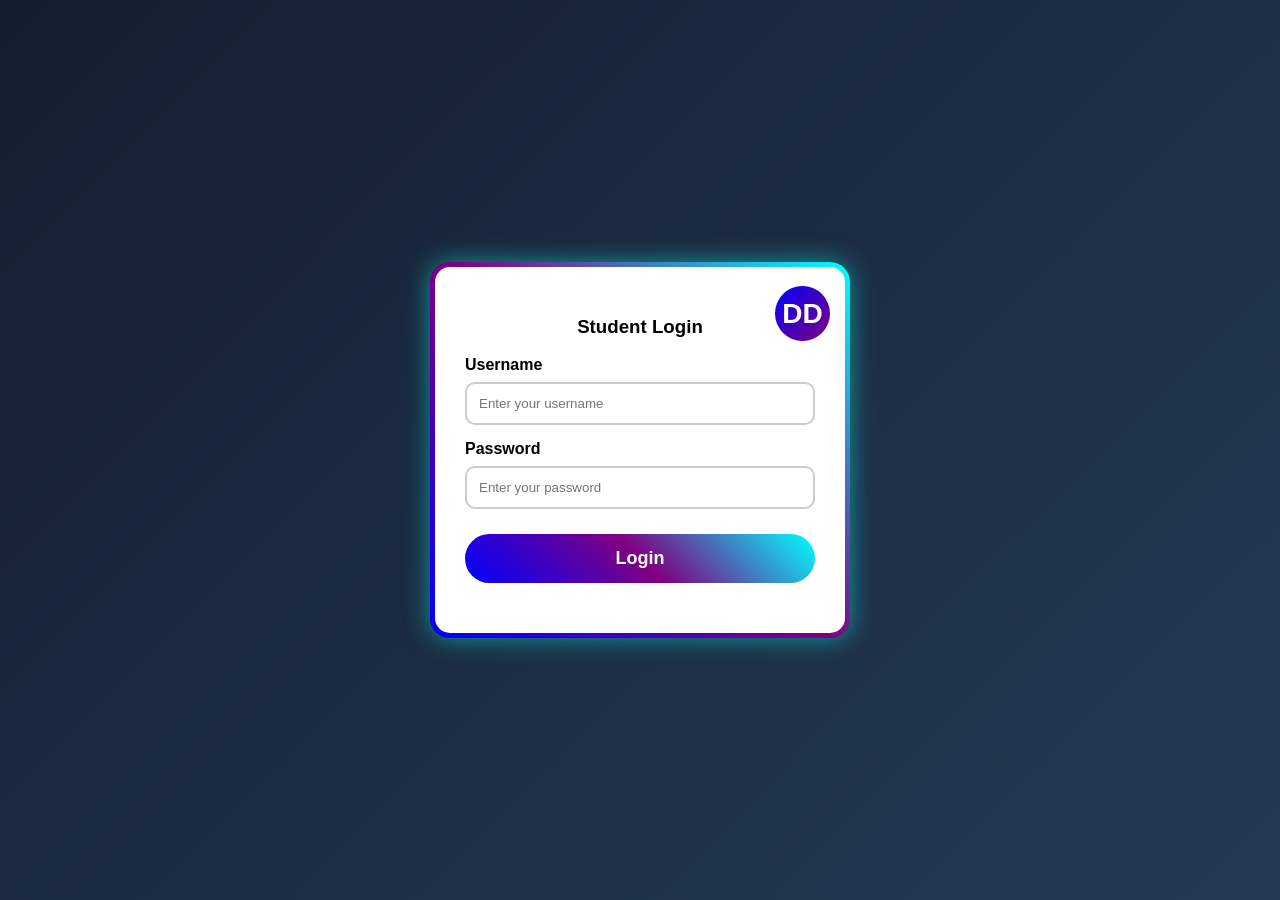
<file: index.html>
<!DOCTYPE html>
<html lang="en">
<head>
    <meta charset="UTF-8">
    <meta name="viewport" content="width=device-width, initial-scale=1.0">
    <link rel="stylesheet" href="styles.css">
    <title>My Login Form</title>
</head>
<body>
                        
            <div class="login-container">
                    <h3>Student Login</h3>
            <div class="logo">DD</div>
            <form action="idcard.html" method="get">
                
                <label for="username">Username</label>

                <input
                    type="text"
                    id="username"
                    placeholder="Enter your username"
                    required>

                <label for="password">Password</label>
                
                <input
                    type="password"
                    id="password"
                    placeholder="Enter your password"
                    required>

                <button type="submit" class="gradient-btn">
                    Login
                </button>

            </form>

            <p id="message"></p>


            </div>

            <script src="script.js"></script>
    
</body>
</html>
</file>
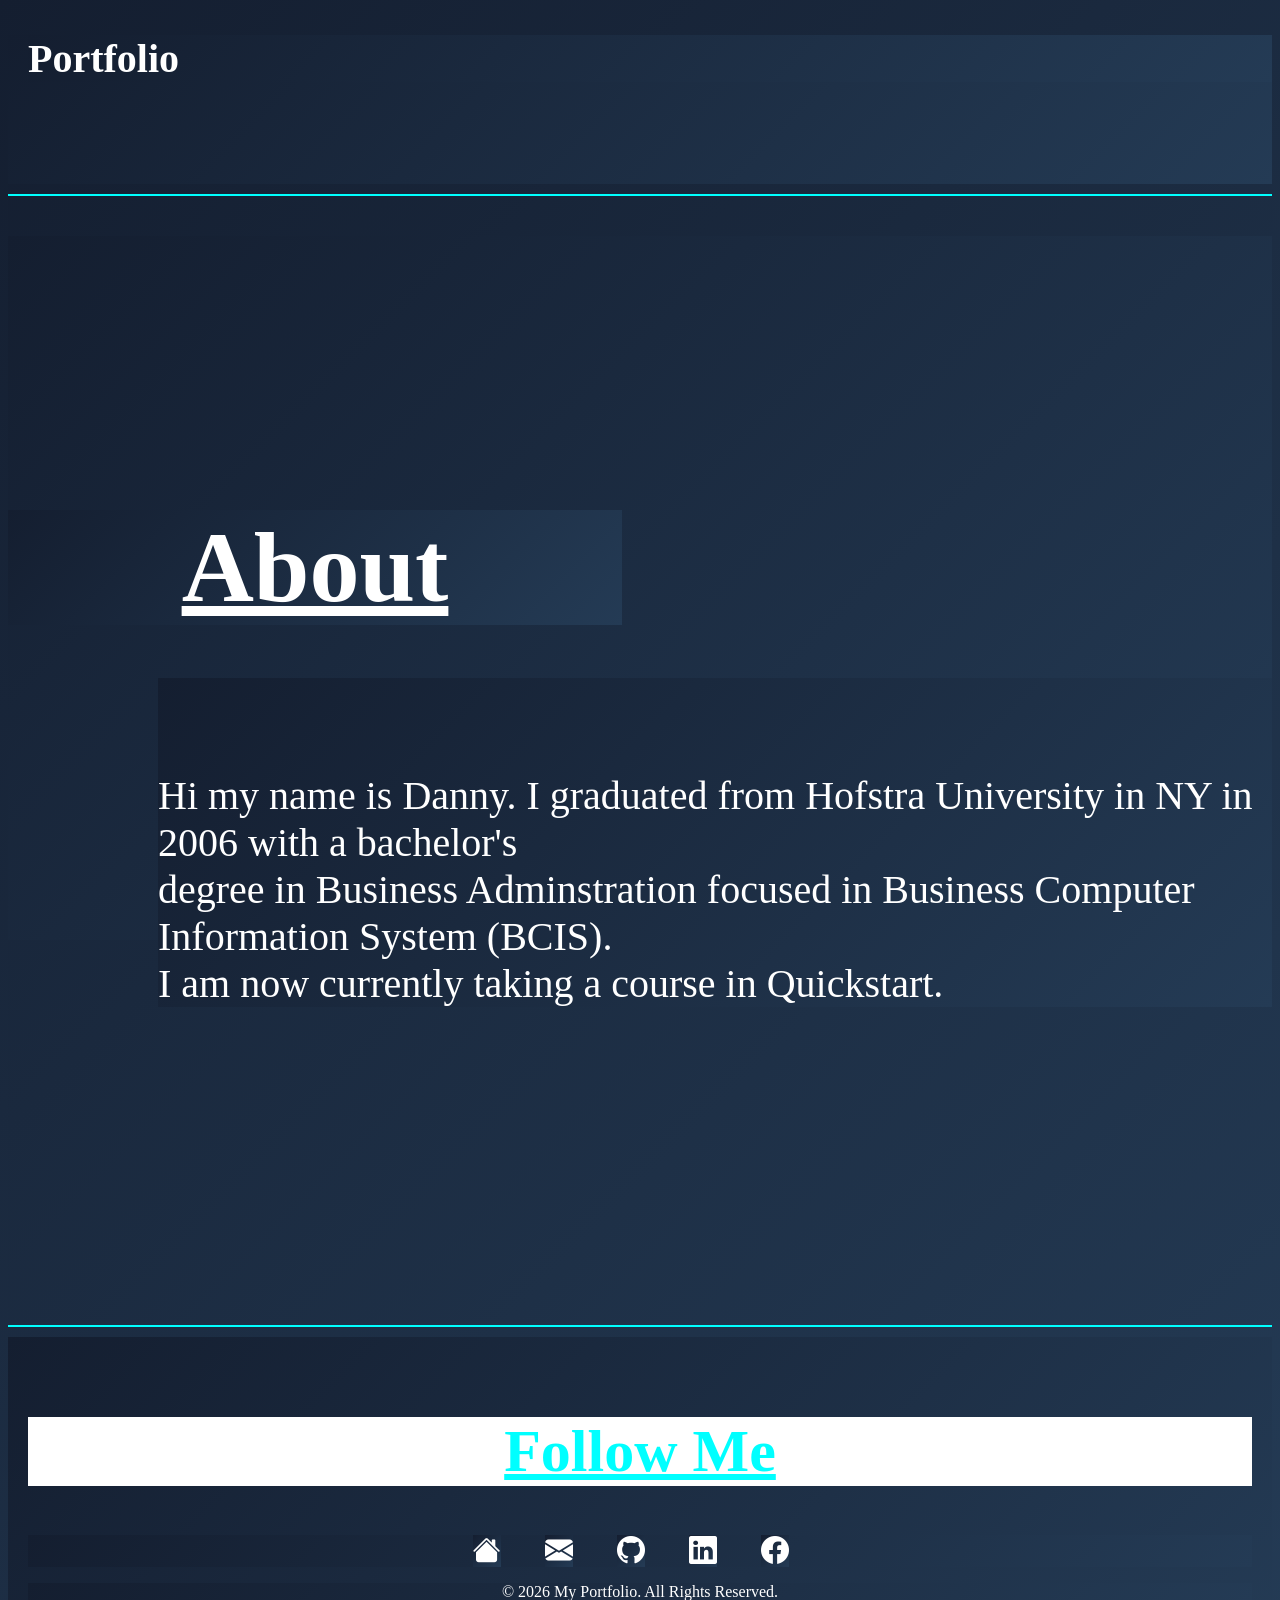
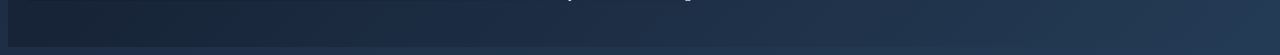
<file: about.html>
<!DOCTYPE html>
<html lang="en">
<head>
    <meta charset="UTF-8">
    <meta name="viewport" content="width=device-width, initial-scale=1.0">
    <link rel="stylesheet" href="styles1.css">
    <link rel="stylesheet" href="https://cdn.jsdelivr.net/npm/bootstrap-icons@1.11.3/font/bootstrap-icons.min.css">
    <title>My Website</title>
</head>
<body>
    <section class="title-section">
               <h3 id="head-1">Portfolio</h3>
               
        <div class="navbar-container">
         <a href="Danny'sWebsite.html">Home</a>
         <a href="about.html">About</a>
         <a href="skills.html">Skills</a>
         <a href="contact.html">Contact</a>
        </div> 
    </section>
        <hr id="hor-1">
        <h2 id="head-2"><a href="index.html">Logout</a></h2>

        <div class="img-container">
            <img src="images/danny pic.jpg" alt="Danny's Pic">
        </div>

                <h4 id="par-4">About</h4>

        <p id="par-5">
           <br><br> Hi my name is Danny. I graduated from Hofstra University in NY in 2006 with a bachelor's <br>degree
            in Business Adminstration focused in Business Computer Information System (BCIS). <br>I am now currently
            taking a course in Quickstart.
        </p>




 




<hr id="hor-3">
 <footer><h2>Follow Me</h2>

    <div class="footer-icons">

        <!-- Home -->
        <a href="index.html" aria-label="Home">
            <i class="bi bi-house-fill"></i>
        </a>

        <!-- Email -->
        <a href="mailto:you@example.com" aria-label="Email">
            <i class="bi bi-envelope-fill"></i>
        </a>

        <!-- GitHub -->
        <a href="https://github.com/" aria-label="GitHub">
            <i class="bi bi-github"></i>
        </a>

        <!-- LinkedIn -->
        <a href="https://www.linkedin.com/" aria-label="LinkedIn">
            <i class="bi bi-linkedin"></i>
        </a>

        <!-- Facebook -->
        <a href="https://www.facebook.com/" aria-label="Facebook">
            <i class="bi bi-facebook"></i>
        </a>

    </div>

    <p>&copy; 2026 My Portfolio. All Rights Reserved.</p>
    
</footer>
<script src="script.js"></script>
</body>
</html>
</file>
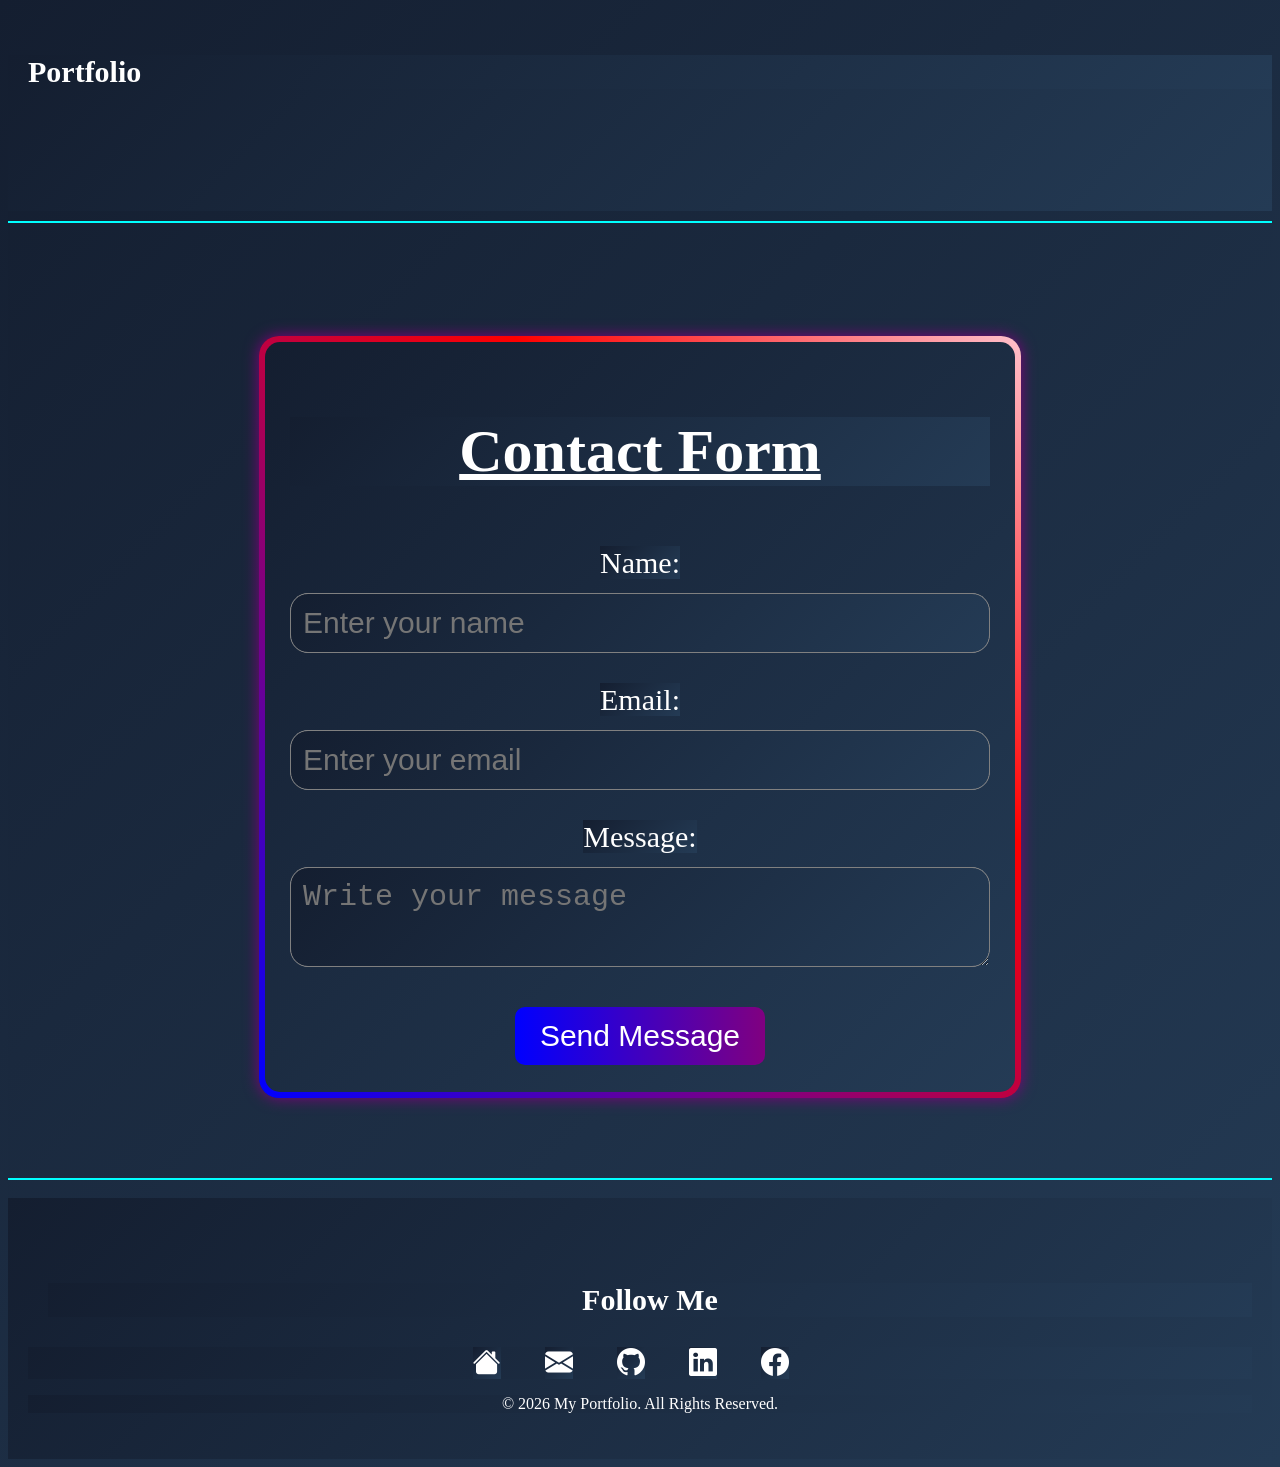
<file: contact.html>
<!DOCTYPE html>
<html lang="en">
<head>
    <meta charset="UTF-8">
    <meta name="viewport" content="width=device-width, initial-scale=1.0">
    <link rel="stylesheet" href="styles3.css">
    <link rel="stylesheet" href="https://cdn.jsdelivr.net/npm/bootstrap-icons@1.11.3/font/bootstrap-icons.min.css">
    <title>My Website</title>
</head>
<body>
    <section class="title-section">
               <h3 id="head-1">Portfolio</h3>
               
        <div class="navbar-container">
         <a href="Danny'sWebsite.html">Home</a>
         <a href="about.html">About</a>
         <a href="skills.html">Skills</a>
         <a href="contact.html">Contact</a>
        </div> 
    </section>
        <hr id="hor-1">
        <h2 id="head-2"><a href="index.html">Logout</a></h2>

<div class="gradient-form">

            <form action="https://formsubmit.co/D1AZ1981@hotmail.com" method="Post">

                       <h2>Contact Form</h2>

                <label for="name">Name:</label>
                <input type="text" id="name" name="name"
                       placeholder="Enter your name" required>

                <label for="email">Email:</label>
                <input type="email" id="email" name="email"
                       placeholder="Enter your email" required>

                <label for="message">Message:</label>
                <textarea id="message" name="message"
                          placeholder="Write your message" required></textarea> 
                          
                    <button type="submit">Send Message</button>
                </form>

        </div>


<hr id="hor-4">
 <footer><h3>Follow Me</h3>

    <div class="footer-icons">

        <!-- Home -->
        <a href="index.html" aria-label="Home">
            <i class="bi bi-house-fill"></i>
        </a>

        <!-- Email -->
        <a href="mailto:you@example.com" aria-label="Email">
            <i class="bi bi-envelope-fill"></i>
        </a>

        <!-- GitHub -->
        <a href="https://github.com/" aria-label="GitHub">
            <i class="bi bi-github"></i>
        </a>

        <!-- LinkedIn -->
        <a href="https://www.linkedin.com/" aria-label="LinkedIn">
            <i class="bi bi-linkedin"></i>
        </a>

        <!-- Facebook -->
        <a href="https://www.facebook.com/" aria-label="Facebook">
            <i class="bi bi-facebook"></i>
        </a>

    </div>

    <p>&copy; 2026 My Portfolio. All Rights Reserved.</p>
    
</footer>
<script src="script.js"></script>
</body>
</html>
</file>
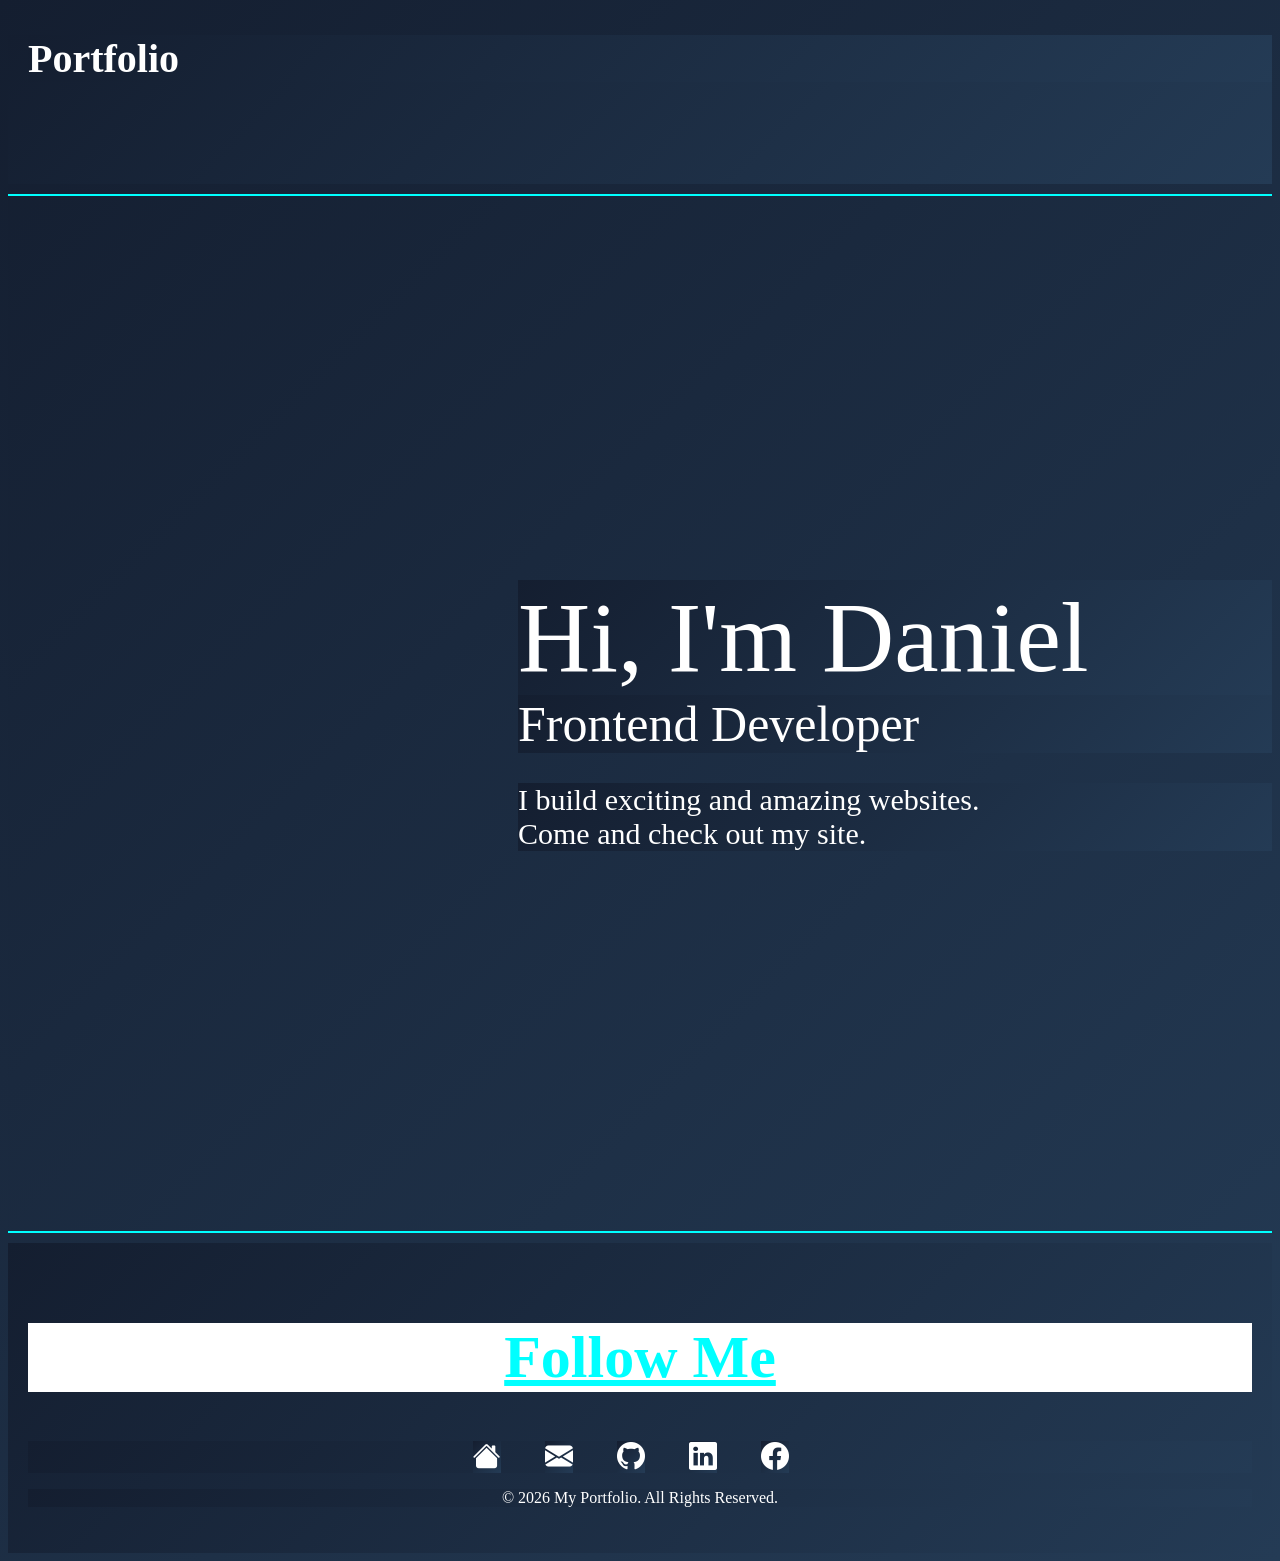
<file: Danny'sWebsite.html>
<!DOCTYPE html>
<html lang="en">
<head>
    <meta charset="UTF-8">
    <meta name="viewport" content="width=device-width, initial-scale=1.0">
    <link rel="stylesheet" href="styles1.css">
    <link rel="stylesheet" href="https://cdn.jsdelivr.net/npm/bootstrap-icons@1.11.3/font/bootstrap-icons.min.css">
    <title>My Website</title>
</head>
<body>
    <section class="title-section">
               <h3 id="head-1">Portfolio</h3>
               
        <div class="navbar-container">
         <a href="Danny'sWebsite.html">Home</a>
         <a href="about.html">About</a>
         <a href="skills.html">Skills</a>
         <a href="contact.html">Contact</a>
        </div> 
    </section>
        <hr id="hor-1">
        <h2 id="head-2"><a href="index.html">Logout</a></h2>
        <img src="images/danny pic.jpg" alt="Danny's Pic">

        <p id="par-1">
            Hi, I'm Daniel
        </p>
        <p id="par-2">
            Frontend Developer
        </p>
        <p id="par-3">
            I build exciting and amazing websites. <br>Come and check out my site.
        </p>
        <hr id="hor-2">
    <footer><h2>Follow Me</h2>

    <div class="footer-icons">

        <!-- Home -->
        <a href="index.html" aria-label="Home">
            <i class="bi bi-house-fill"></i>
        </a>

        <!-- Email -->
        <a href="mailto:you@example.com" aria-label="Email">
            <i class="bi bi-envelope-fill"></i>
        </a>

        <!-- GitHub -->
        <a href="https://github.com/" aria-label="GitHub">
            <i class="bi bi-github"></i>
        </a>

        <!-- LinkedIn -->
        <a href="https://www.linkedin.com/" aria-label="LinkedIn">
            <i class="bi bi-linkedin"></i>
        </a>

        <!-- Facebook -->
        <a href="https://www.facebook.com/" aria-label="Facebook">
            <i class="bi bi-facebook"></i>
        </a>

    </div>

    <p>&copy; 2026 My Portfolio. All Rights Reserved.</p>
    
</footer>
<script src="script.js"></script>
</body>
</html>
</file>
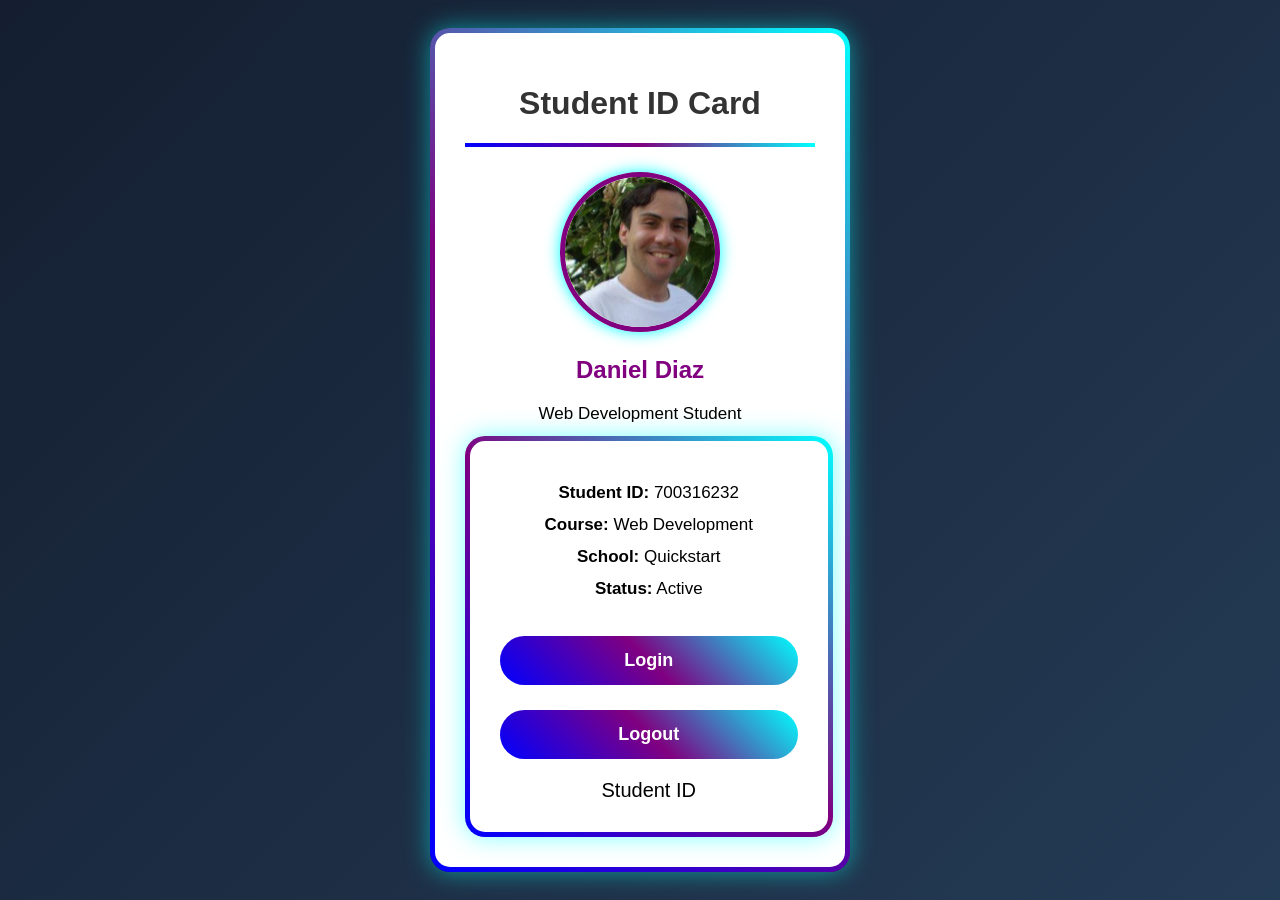
<file: idcard.html>
<!DOCTYPE html>
<html lang="en">
<head>
    <meta charset="UTF-8">
    <meta name="viewport" content="width=device-width, initial-scale=1.0">
    <title>Student ID Card</title>
    <link rel="stylesheet" href="styles.css">
</head>
<body>
    <form action="Danny'sWebsite.html" method="get">
    <div class="id-card">
      <h1>Student ID Card</h1>
        <hr>
    
    <img src="./images/danny pic.jpg" alt="Student portrait" class="student-img">

    <h2>Daniel Diaz</h2>
    <p class="course">Web Development Student</p>

    <div class="id-card">
        <p><strong>Student ID:</strong> 700316232</p>
        <p><strong>Course:</strong> Web Development</p>
        <p><strong>School:</strong> Quickstart</p>
        <p><strong>Status:</strong> Active</p>

<button class="gradient-btn" onclick="login()">
                    Login
                </button> 

        <button class="gradient-btn" onclick="logout()">
            Logout
        </button>
    
</form>
<div class="footer">   
    <footer>Student ID</footer>
</div>
    <script src="script.js"></script>
</body>
</html>
</file>
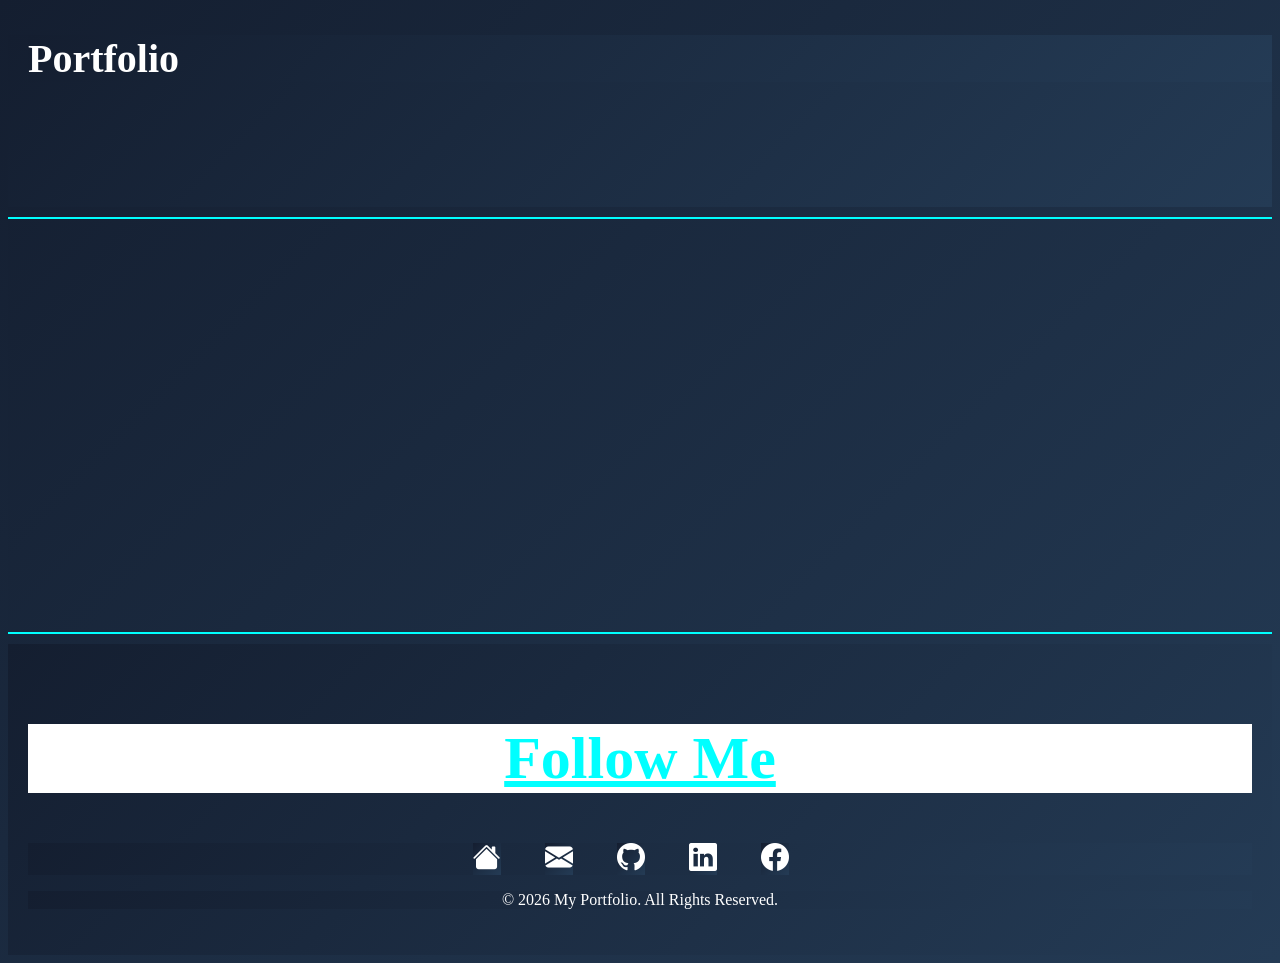
<file: projects.html>
<!DOCTYPE html>
<html lang="en">
<head>
    <meta charset="UTF-8">
    <meta name="viewport" content="width=device-width, initial-scale=1.0">
    <link rel="stylesheet" href="styles1.css">
    <link rel="stylesheet" href="https://cdn.jsdelivr.net/npm/bootstrap-icons@1.11.3/font/bootstrap-icons.min.css">
    <title>My Website</title>
</head>
<body>
    <section class="title-section">
               <h3 id="head-1">Portfolio</h3>
               
        <div class="navbar-container">
         <a href="Danny'sWebsite.html">Home</a>
         <a href="about.html">About</a>
         <a href="skills.html">Skills</a>
         <a href="projects.html">Projects</a>
         <a href="contact.html">Contact</a>
        </div> 
    </section>
        <hr id="hor-1">
        <h2 id="head-2"><a href="index.html">Logout</a></h2>











<hr id="hor-2">
 <footer><h2>Follow Me</h2>

    <div class="footer-icons">

        <!-- Home -->
        <a href="index.html" aria-label="Home">
            <i class="bi bi-house-fill"></i>
        </a>

        <!-- Email -->
        <a href="mailto:you@example.com" aria-label="Email">
            <i class="bi bi-envelope-fill"></i>
        </a>

        <!-- GitHub -->
        <a href="https://github.com/" aria-label="GitHub">
            <i class="bi bi-github"></i>
        </a>

        <!-- LinkedIn -->
        <a href="https://www.linkedin.com/" aria-label="LinkedIn">
            <i class="bi bi-linkedin"></i>
        </a>

        <!-- Facebook -->
        <a href="https://www.facebook.com/" aria-label="Facebook">
            <i class="bi bi-facebook"></i>
        </a>

    </div>

    <p>&copy; 2026 My Portfolio. All Rights Reserved.</p>
    
</footer>
<script src="script.js"></script>
</body>
</html>
</file>
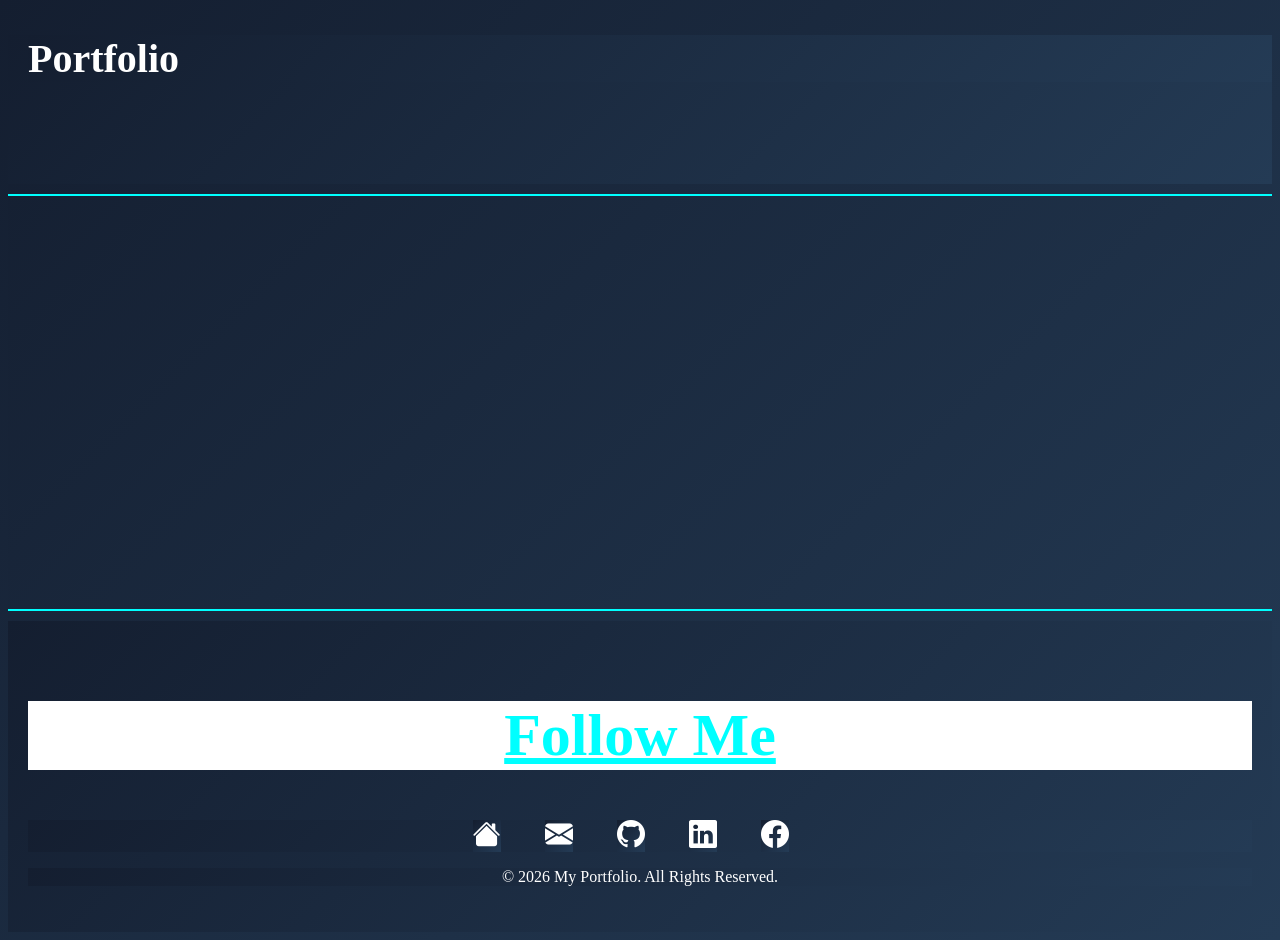
<file: skills.html>
<!DOCTYPE html>
<html lang="en">
<head>
    <meta charset="UTF-8">
    <meta name="viewport" content="width=device-width, initial-scale=1.0">
    <link rel="stylesheet" href="styles1.css">
    <link rel="stylesheet" href="https://cdn.jsdelivr.net/npm/bootstrap-icons@1.11.3/font/bootstrap-icons.min.css">
    <title>My Website</title>
</head>
<body>
    <section class="title-section">
               <h3 id="head-1">Portfolio</h3>
               
        <div class="navbar-container">
         <a href="Danny'sWebsite.html">Home</a>
         <a href="about.html">About</a>
         <a href="skills.html">Skills</a>
         <a href="contact.html">Contact</a>
        </div> 
    </section>
        <hr id="hor-1">
        <h2 id="head-2"><a href="index.html">Logout</a></h2>











<hr id="hor-2">
 <footer><h2>Follow Me</h2>

    <div class="footer-icons">

        <!-- Home -->
        <a href="index.html" aria-label="Home">
            <i class="bi bi-house-fill"></i>
        </a>

        <!-- Email -->
        <a href="mailto:you@example.com" aria-label="Email">
            <i class="bi bi-envelope-fill"></i>
        </a>

        <!-- GitHub -->
        <a href="https://github.com/" aria-label="GitHub">
            <i class="bi bi-github"></i>
        </a>

        <!-- LinkedIn -->
        <a href="https://www.linkedin.com/" aria-label="LinkedIn">
            <i class="bi bi-linkedin"></i>
        </a>

        <!-- Facebook -->
        <a href="https://www.facebook.com/" aria-label="Facebook">
            <i class="bi bi-facebook"></i>
        </a>

    </div>

    <p>&copy; 2026 My Portfolio. All Rights Reserved.</p>
    
</footer>
<script src="script.js"></script>
</body>
</html>
</file>
<file: styles.css>
/* PAGE BACKGROUND */

body {
    font-family: Arial, Helvetica, sans-serif;

    background: linear-gradient(135deg, #141e30, #243b55);
    display: flex;
    justify-content: center;
    align-items: center;
    min-height: 100vh;
    margin: 0;
}

/* LOGIN FORM CONTAINER */

.login-container, .id-card {
    width: 350px;
    max-width: 85%;
    padding: 30px;
    text-align: center;
    background: #ffffff;
    border: 5px solid transparent;
    border-radius: 20px;
    background: linear-gradient(white, white) padding-box,
                linear-gradient(45deg, blue, purple, cyan)
    border-box;
    box-shadow: 0 0 25px rgba(0, 255, 255, 0.5);

}

/* HEADING */

h1 {
    color: #333;
}

h2 {
    color: purple;
}


/* LABELS */

label {
    display: block;
    text-align: left;
    margin-top: 15px;
    font-weight: bold;
}


/* INPUT FIELDS */

input {
    width: 100%;
    padding: 12px;
    margin-top: 8px;
    border: 2px solid #ccc;
    border-radius: 10px;
    box-sizing: border-box;
}

/* INPUT FOCUS EFFECT */

input:focus {
    border-color: purple;
    outline: none;
    box-shadow: 0 0 8px purple;
}

/* GRADIENT BUTTON */

.gradient-btn {
    width: 100%;
    padding: 14px;
    margin-top: 25px;
    border: none;
    border-radius: 25px;
    color: white;
    font-size: 18px;
    font-weight: bold;
    cursor: pointer;
    background: linear-gradient(45deg, blue, purple, cyan);
    transition: 0.3s;
}

/* GLOWING BUTTON EFFECT */

.gradient-btn:hover {
    transform: scale(1.05);
    box-shadow: 0 0 10px cyan,
                0 0 20px purple,
                0 0 30px blue;
}

/* STUDENT IMAGE */

.student-img {
    width: 150px;
    height: 150px;

    border-radius: 50%;

    object-fit: cover;

    border: 5px solid purple;

    box-shadow: 0 0 15px cyan;
}


/* HORIZONTAL LINE */

hr {
    height: 4px;

    border: none;

    background: linear-gradient(
        to right,
        blue,
        purple,
        cyan
    );

    margin-bottom: 25px;
}


/* ID CARD PARAGRAPHS */

.id-card p {
    font-size: 17px;

    margin: 12px 0;
}


/* LOGIN MESSAGE */

#message {
    margin-top: 20px;
    font-weight: bold;
}

.logo {
    width: 55px;
    height: 55px;
    border-radius: 50%;
    background: linear-gradient(135deg, blue, purple);
    color: white;
    display: flex;
    align-items: center;
    justify-content: center;
    font-size: 28px;
    font-weight: bold;
    margin-left: 310px;
    margin-top: -70px;

}
.footer {
    margin-top: 20px;
    font-size: 20px;
}
</file>
<file: styles1.css>
* {
    background: linear-gradient(135deg, #141e30, #243b55);
}
img {
    width: 500px;
    height: 500px;
    border-radius: 50%;
    margin-left: 1550px;
    margin-top: 290px;
    border: 5px solid aqua;
    object-fit: cover;

}
.img-container img{
    width: 400px;
    height: 400px;
    border-radius: 20%;
    margin-left: 1850px;
    margin-top: 290px;
    border: 5px solid aqua;
    object-fit: cover;

}
#hor-1 {
    margin-top: 50px;
    border-style: double;
    border-color: aqua;
}
h3 {
    color: white;
    font-size: 40px;
    margin-left: 20px;
    margin-top: 35px;
    margin-bottom: -10px;
}
#head-1 {
    color: linear-gradient(135deg, #141e30, #243b55);
    margin-bottom: 10px;
}

#head-2 {
    background-color: linear-gradient(135deg, #141e30, #243b55);
    margin-left: 2440px;
    margin-top: 10px;
    color: white;
    font-size: 8px;
    text-decoration: none;
}
a {
    color: white;
    font-size: 20px;
    margin-right: 19px;
    text-decoration: none;
    background-color: linear-gradient(135deg, #141e30, #243b55);
    
}
a:hover {
    color: aqua;
}
.navbar-container {
    margin-left: 2226px;
    margin-bottom: -40px;
    
}
#par-1 {
    color: white;
    font-size: 100px;
    margin-left: 510px;
    margin-top: -460px;
    
    
}
#par-2 {
    color: white;
    font-size: 50px;
    margin-top: -100px;
    margin-left: 510px;
}
#par-3 {
    color: white;
    font-size: 30px;
    margin-top: -20px;
    margin-left: 510px;
}
.gradient-form {
    color: white;
    font-size: 40px;
    text-align: center;

}
.input {
    font-size: 40px;
}
#par-4{
    text-align: center;
    margin-right: 650px;
    margin-top: -430px;
    color: white;
    font-size: 100px;
    text-decoration: underline;

}
#par-5 {
    
    text-align: left;
    color: white;
    font-size: 40px;
    margin-top: -80px;
    margin-left: 150px;

}
.title-section {
    background-color: #141e30;
    
}
#hor-2 {
    margin-top: 380px;
    border-style: double;
    border-color: aqua;
}
#hor-3 {
    margin-top: 318px;
    border-style: double;
    border-color: aqua;
}
/* FOOTER */

footer {
    background-color: #141e30;

    color: white;

    text-align: center;

    padding: 30px 20px;

    margin-top: 10px;
}


/* FOOTER ICON CONTAINER */

.footer-icons {
    display: flex;

    justify-content: center;

    align-items: center;

    gap: 25px;

    margin: 10px 0;
}


/* FOOTER ICONS */

.footer-icons a {
    color: white;

    font-size: 28px;

    text-decoration: none;

    transition: 0.3s;
}


/* ICON HOVER EFFECT */

.footer-icons a:hover {
    color: cyan;

    transform: scale(1.2);

    text-shadow: 0 0 15px cyan;
}
h2 {
    font-size: 30px;
    margin-top: -30px;
    text-decoration: none;
}
/* Gradient border around the form */

.gradient-form {
    background: linear-gradient(45deg, blue, purple, red, pink);
    border: none;
    width: 850px;
    height: 850px;
    margin: 250px auto;
    border-radius: 20px;
    box-shadow: 0 0 15px purple;
    max-width: 90%;
    padding: 6px;
}

/* Form styling */

Form {
    background-color: white;
    padding: 25px;
    border-radius: 15px;
    height: 800px;
}

/* h2 - Title */
h2 {
    color: aqua;
    background: white;
    font-size: 60px;
    margin-top: 50px;
    text-decoration: underline;
}

/* Label */
label {
    color: black;
    background: white;
    font-size: 30px;
    
}

/* Input fields */

input,
textarea {
    display: box;
    width: 100%;
    box-sizing: border-box;
    padding: 12px;
    margin: 10px 0 20px;
    border: 1px solid gray;
    border-radius: 18px;
    background-color: white;
    font-size: 30px;
    
}

/* Message box */

textarea {
    height: 100px;
    color: black;
    background-color: white;
    
}

/* Gradient button */

button{
    background: linear-gradient(to right, blue, purple);
    color: white;
    padding: 12px 25px;
    border: none;
    border-radius: 10px;
    cursor: pointer;
    font-size: 30px;
    margin-top: 80px;
}

/* Button hover effect */

button:hover {
    color: aqua;
}
</file>
<file: styles3.css>
* {
    background: linear-gradient(135deg, #141e30, #243b55);
}



#hor-1 {
    margin-top: 50px;
    border-style: double;
    border-color: aqua;
}
#hor-3 {
    margin-bottom: -198px;
    border-style: double;
    border-color: aqua;
}
h3 {
    color: white;
    font-size: 40px;
    margin-left: 20px;
    margin-top: 55px;
    margin-bottom: 6px;
}
#head-1 {
    color: linear-gradient(135deg, #141e30, #243b55);
    margin-bottom: 30px;
}

#head-2 {
    color: linear-gradient(135deg, #141e30, #243b55);
    margin-left: 2440px;
    margin-top: 10px;
    color: white;
    font-size: 8px;
    text-decoration: none;
}
a {
    color: white;
    font-size: 20px;
    margin-right: 19px;
    text-decoration: none;
    background-color: linear-gradient(135deg, #141e30, #243b55);
    
}
a:hover {
    color: aqua;
}
.navbar-container {
    margin-left: 2226px;
    margin-bottom: -40px;
    
}
#par-1 {
    color: white;
    font-size: 100px;
    margin-left: 510px;
    margin-top: -460px;
    
    
}
#par-2 {
    color: white;
    font-size: 50px;
    margin-top: -100px;
    margin-left: 510px;
}
#par-3 {
    color: white;
    font-size: 30px;
    margin-top: -20px;
    margin-left: 510px;
}
.gradient-form {
    color: white;
    font-size: 40px;
    text-align: center;

}
.input {
    font-size: 40px;
}
#par-4{
    text-align: center;
    margin-right: 650px;
    margin-top: -430px;
    color: white;
    font-size: 100px;
    text-decoration: underline;

}
#par-5 {
    
    text-align: left;
    color: white;
    font-size: 40px;
    margin-top: -80px;
    margin-left: 150px;

}
.title-section {
    background-color: #141e30;
    
}
#hor-2 {
    margin-top: 380px;
    border-style: double;
    border-color: aqua;
}
#hor-4 {
    margin-bottom: 18px;
    border-style: double;
    border-color: aqua;
}
/* FOOTER */

footer {
    background-color: #141e30;

    color: white;

    text-align: center;

    padding: 30px 20px;

    margin-top: 10px;
}


/* FOOTER ICON CONTAINER */

.footer-icons {
    display: flex;

    justify-content: center;

    align-items: center;

    gap: 25px;

    margin: 10px 0;
}


/* FOOTER ICONS */

.footer-icons a {
    color: white;

    font-size: 28px;

    text-decoration: none;

    transition: 0.3s;
}


/* ICON HOVER EFFECT */

.footer-icons a:hover {
    color: cyan;

    transform: scale(1.2);

    text-shadow: 0 0 15px cyan;
}
h3 {
    font-size: 30px;
    margin-bottom: 30px;
}

/* Gradient border around the form */

.gradient-form {
    background: linear-gradient(45deg, blue, purple, red, pink);
    border: none;
    width: 750px;
    height: 750px;
    margin: 80px auto;
    border-radius: 20px;
    box-shadow: 0 0 15px purple;
    max-width: 90%;
    padding: 6px;
}

/* Form styling */

Form {
    background-color: white;
    padding: 25px;
    border-radius: 15px;
    height: 700px;
    
}

/* h2 - Title */
h2 {
    color: white;
    background: linear-gradient(135deg, #141e30, #243b55);
    font-size: 60px;
    margin-top: 50px;
    text-decoration: underline;
}

/* Label */
label {
    color: white;
    background: linear-gradient(135deg, #141e30, #243b55);
    font-size: 30px;
    
}

/* Input fields */

input,
textarea {
    display: box;
    width: 100%;
    box-sizing: border-box;
    padding: 12px;
    margin: 10px 0 20px;
    border: 1px solid gray;
    border-radius: 18px;
    background-color: white;
    font-size: 30px;
    
}

/* Message box */

textarea {
    height: 100px;
    color: black;
    background-color: white;
    
}

/* Gradient button */

button{
    background: linear-gradient(to right, blue, purple);
    color: white;
    padding: 12px 25px;
    border: none;
    border-radius: 10px;
    cursor: pointer;
    font-size: 30px;
    margin-top: 10px;
}

/* Button hover effect */

button:hover {
    color: aqua;
}
</file>
